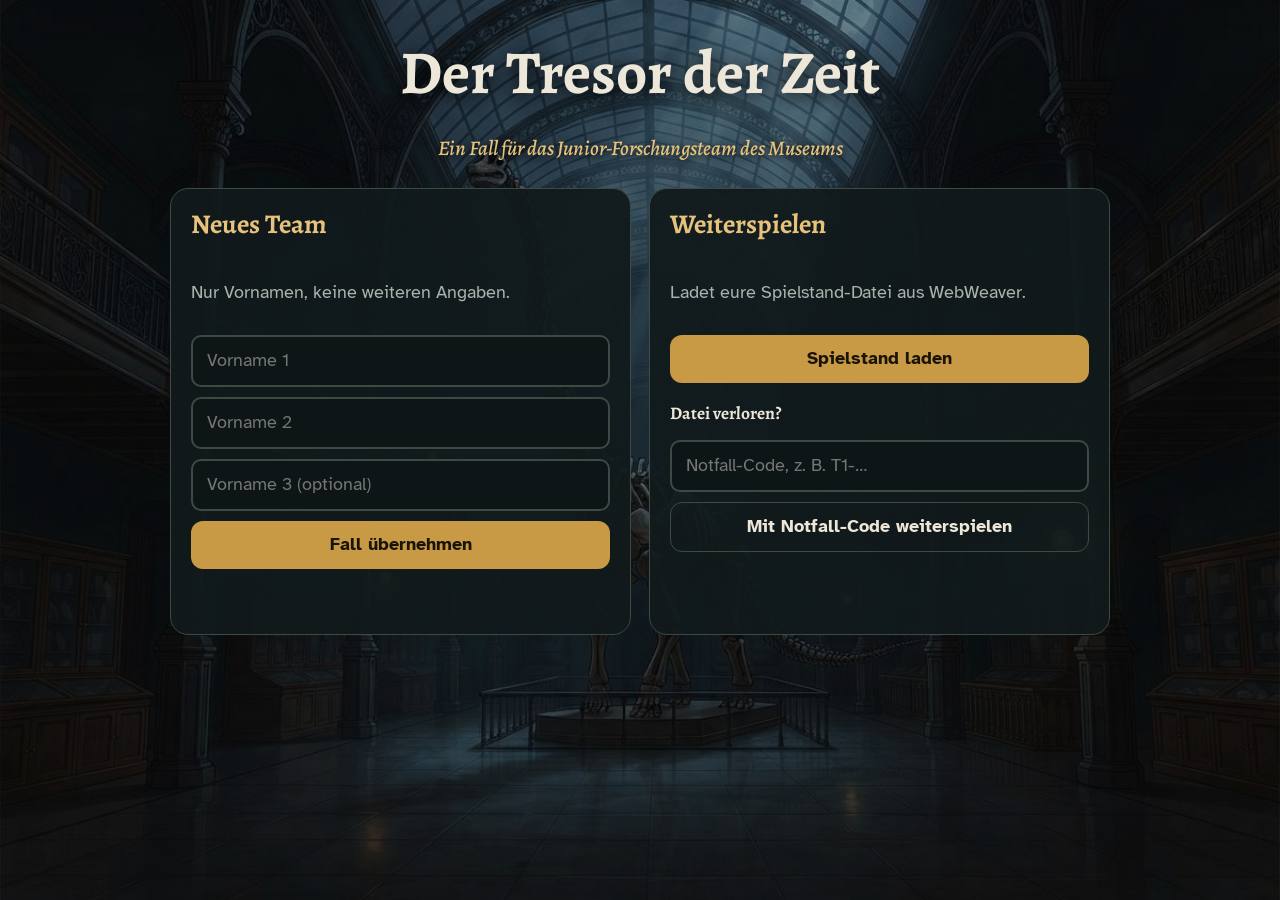
<file: index.html>
<!DOCTYPE html>
<html lang="de">
<head>
<meta charset="utf-8">
<meta name="viewport" content="width=device-width, initial-scale=1, viewport-fit=cover">
<meta name="robots" content="noindex">
<title>Der Tresor der Zeit</title>
<link rel="stylesheet" href="engine/tresor.css?v=20261115e">
</head>
<body>
<div id="preview-hint">Das Spiel wird geladen …<br><br>Bleibt diese Meldung stehen, öffnet den Link in Safari und ladet die Seite neu.<br>Hilft das nicht, fehlen Dateien: Bitte der Lehrkraft Bescheid geben.</div>
<div class="start-bg" style="background-image:url('bilder/titel.jpg')"></div>
<main id="start"></main>
<script src="engine/tresor.js?v=20261115e"></script>
<script>
TRESOR.start({
  base: '',
  rooms: [
    { title: 'Streitsaal', place: 'Raum 1 · Stunde 1A und 1B', href: 'raum1v3/index.html', color: '#D98A82' },
    { title: 'Fossilienkammer', place: 'Raum 2 · Stunde 2A und 2B', href: 'raum2v3/index.html', color: '#E0A56A' },
    { title: 'Galápagos-Labor', place: 'Raum 3 · Stunde 3A bis 3C', href: 'raum3v3/index.html', color: '#6FC0C3' },
    { title: 'Stammbaum-Saal', place: 'Raum 4', color: '#9DC27F' },
    { title: 'Steinzeithalle', place: 'Raum 5 · Neues Museum', color: '#C9A88C' },
    { title: 'Der Tresor', place: 'Generalprobe', color: '#C99A45' }
  ]
});
</script>
</body>
</html>
</file>
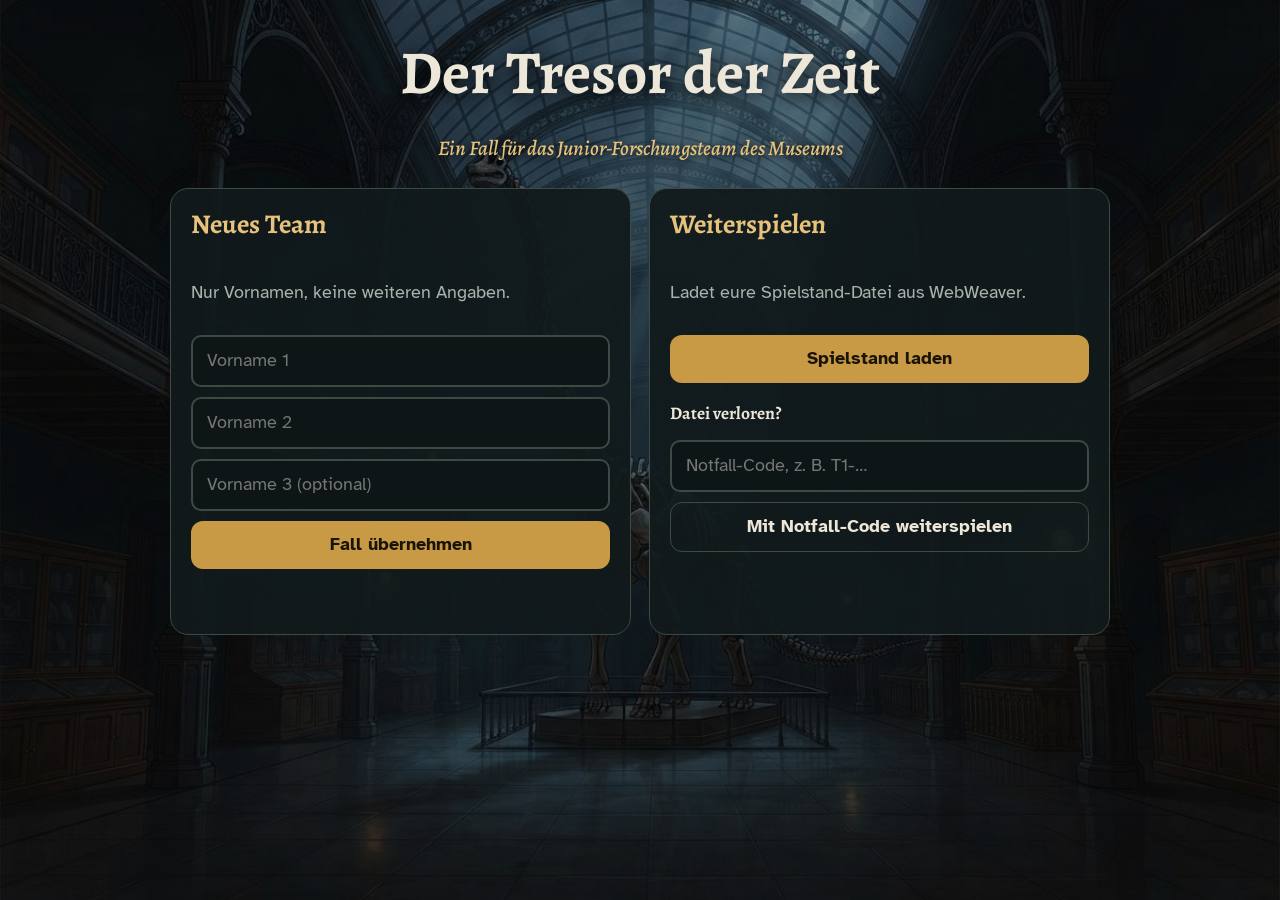
<file: raum1/index.html>
<!DOCTYPE html>
<html lang="de">
<head>
<meta charset="utf-8">
<meta name="robots" content="noindex">
<meta http-equiv="refresh" content="0; url=../raum1v3/index.html">
<title>Der Tresor der Zeit</title>
</head>
<body>
<p>Dieser Raum ist umgezogen. <a href="../raum1v3/index.html">Hier geht es weiter.</a></p>
</body>
</html>
</file>
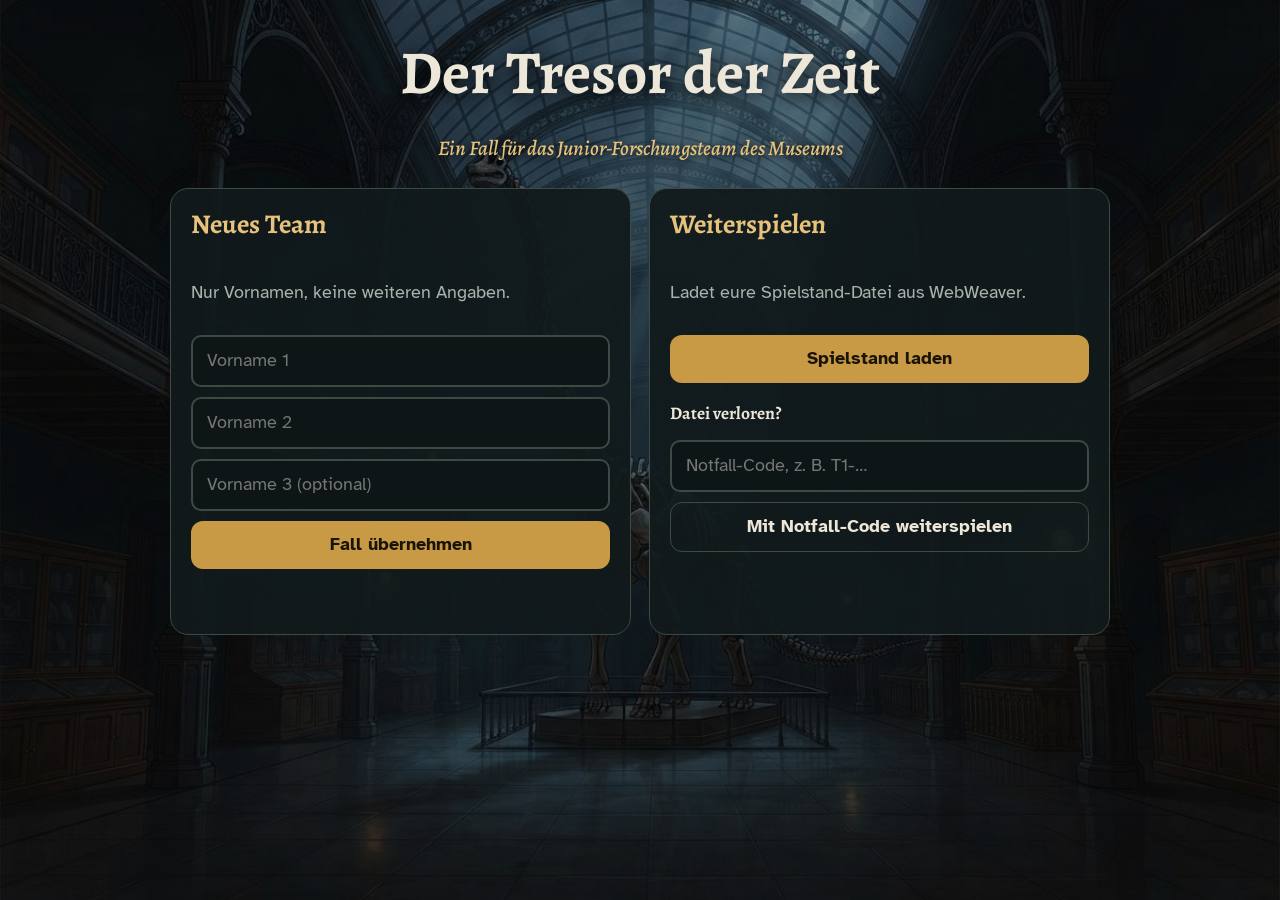
<file: raum1v3/index.html>
<!DOCTYPE html>
<html lang="de">
<head>
<meta charset="utf-8">
<meta name="viewport" content="width=device-width, initial-scale=1, viewport-fit=cover">
<meta name="robots" content="noindex">
<title>Der Streitsaal (V3)</title>
<link rel="stylesheet" href="../engine/tresor.css?v=20261115e">
</head>
<body>
<div id="preview-hint">Das Spiel wird geladen …<br><br>Bleibt diese Meldung stehen, öffnet den Link in Safari und ladet die Seite neu.<br>Hilft das nicht, fehlen Dateien: Bitte der Lehrkraft Bescheid geben.</div>
<script src="../engine/tresor.js?v=20261115e"></script>
<script src="raum1v3.js?v=20261115e"></script>
</body>
</html>
</file>
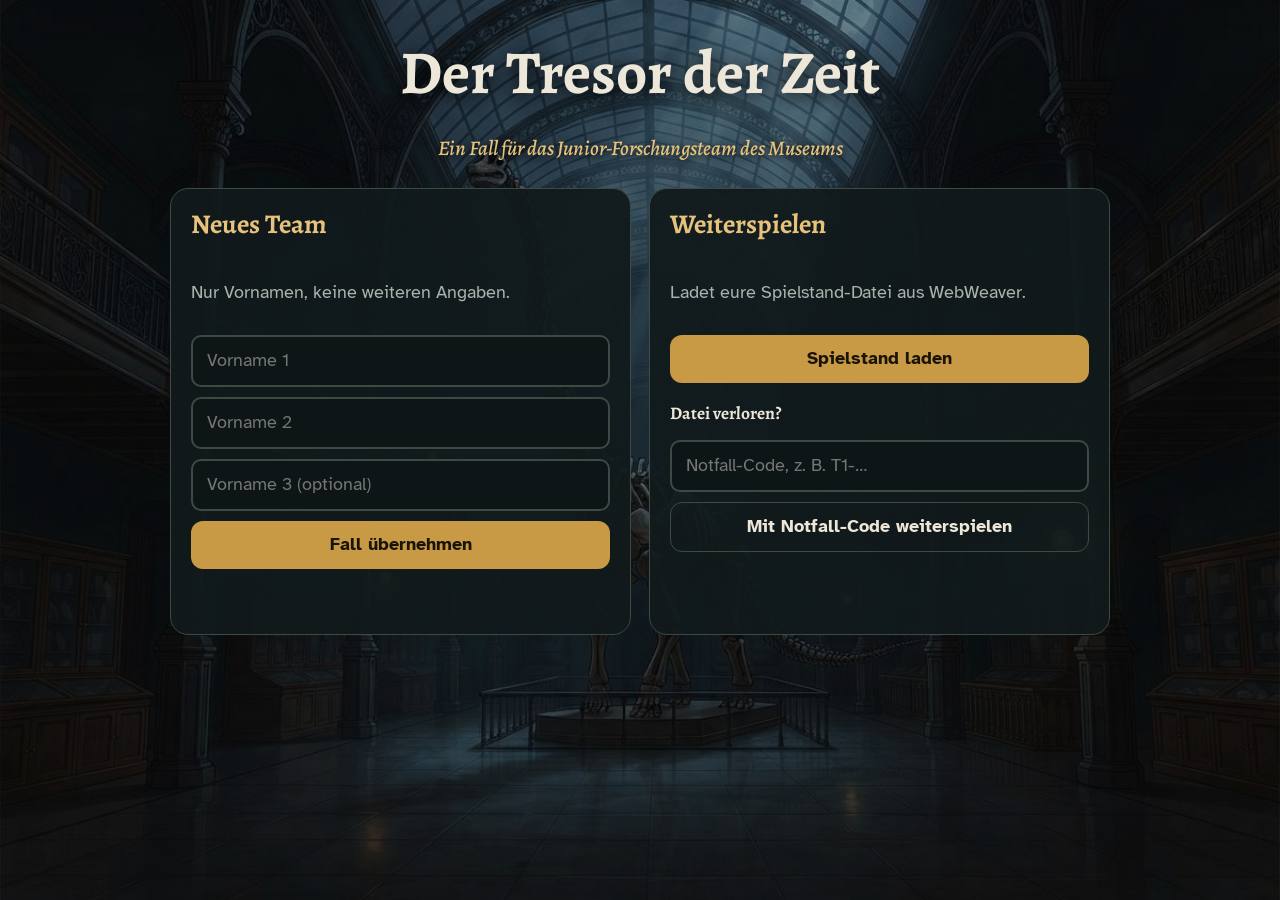
<file: raum2/index.html>
<!DOCTYPE html>
<html lang="de">
<head>
<meta charset="utf-8">
<meta name="robots" content="noindex">
<meta http-equiv="refresh" content="0; url=../raum2v3/index.html">
<title>Der Tresor der Zeit</title>
</head>
<body>
<p>Dieser Raum ist umgezogen. <a href="../raum2v3/index.html">Hier geht es weiter.</a></p>
</body>
</html>
</file>
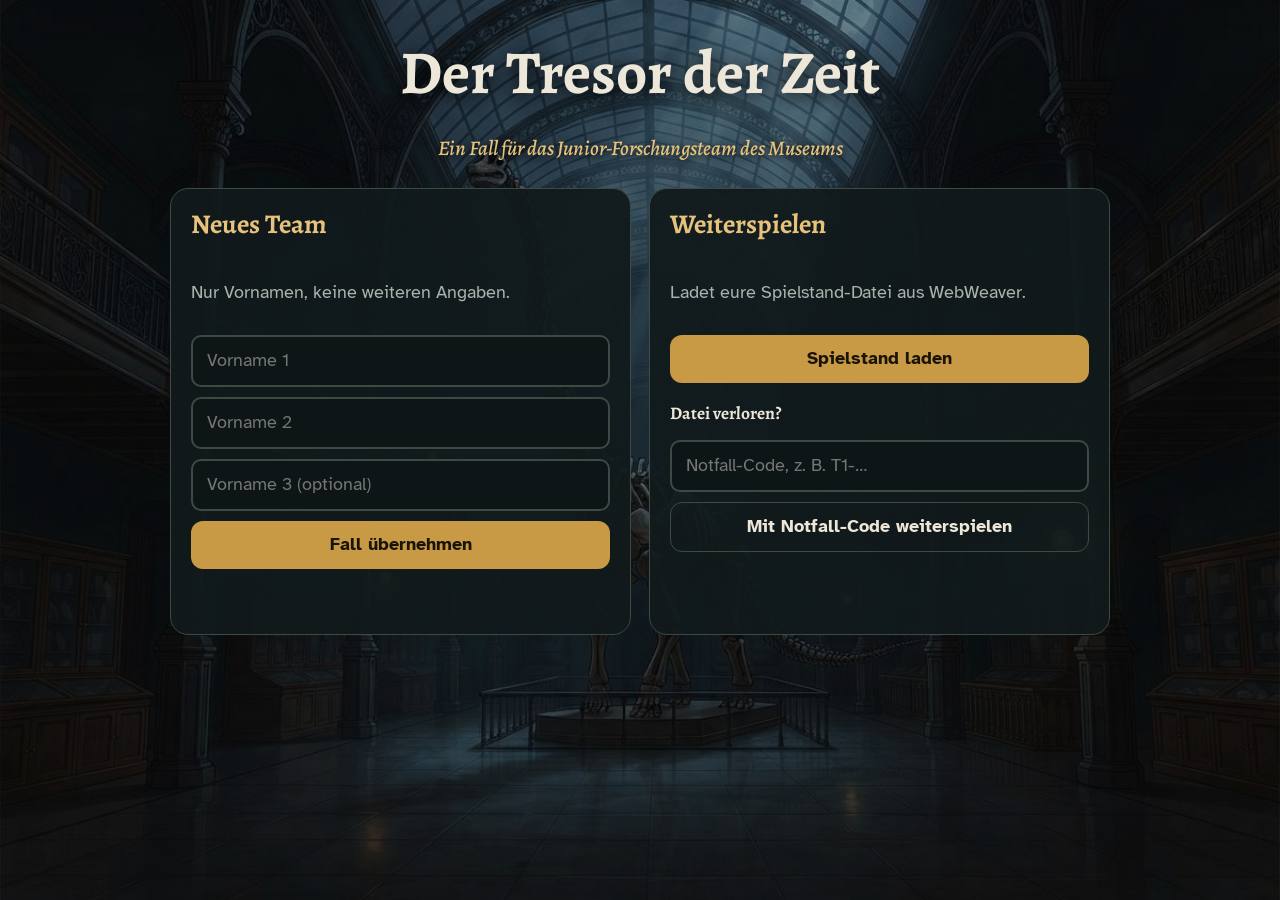
<file: raum2v3/index.html>
<!DOCTYPE html>
<html lang="de">
<head>
<meta charset="utf-8">
<meta name="viewport" content="width=device-width, initial-scale=1, viewport-fit=cover">
<meta name="robots" content="noindex">
<title>Die Fossilienkammer (V3)</title>
<link rel="stylesheet" href="../engine/tresor.css?v=20261115e">
</head>
<body>
<div id="preview-hint">Das Spiel wird geladen …<br><br>Bleibt diese Meldung stehen, öffnet den Link in Safari und ladet die Seite neu.<br>Hilft das nicht, fehlen Dateien: Bitte der Lehrkraft Bescheid geben.</div>
<script src="../engine/tresor.js?v=20261115e"></script>
<script src="raum2v3.js?v=20261115e"></script>
</body>
</html>
</file>
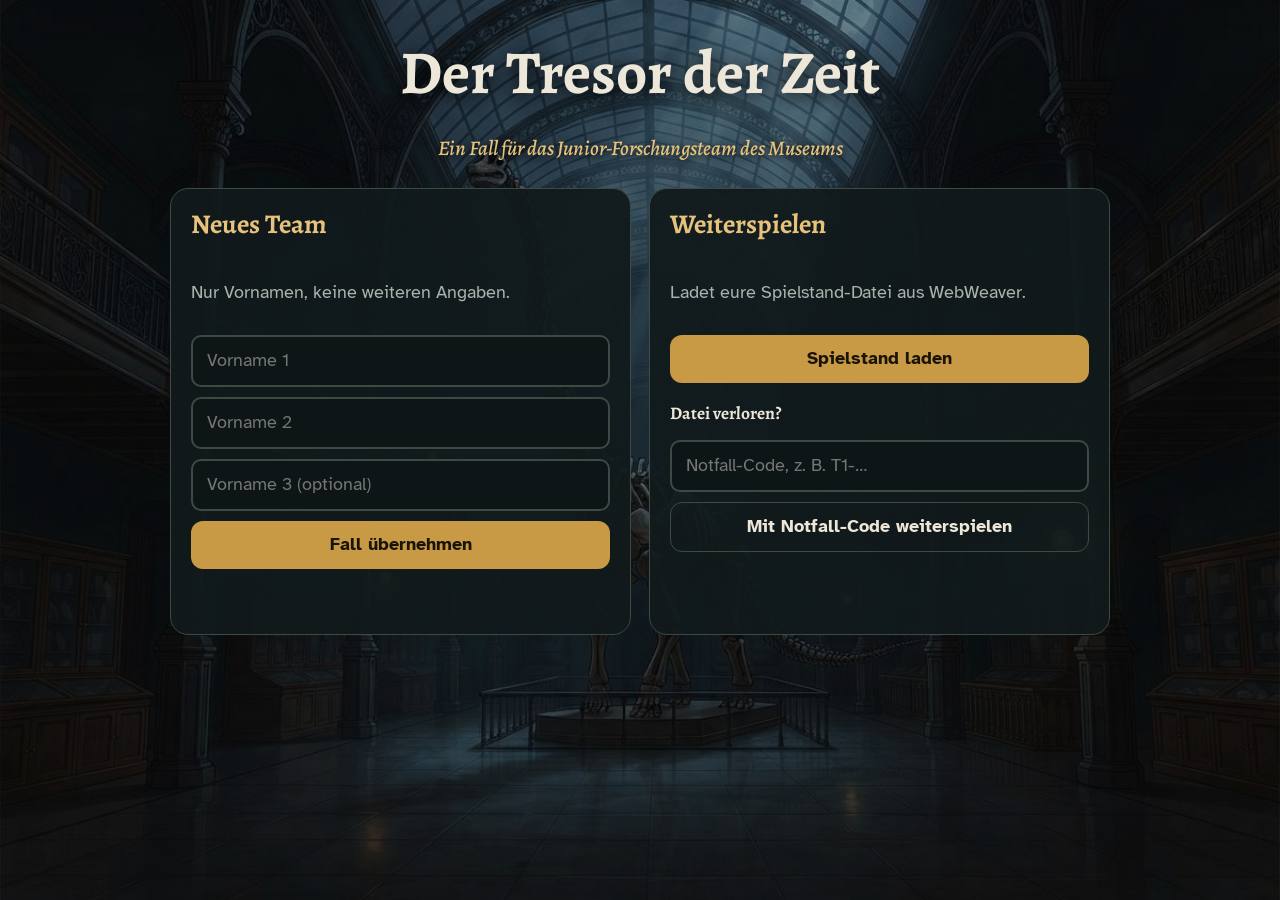
<file: raum3v3/index.html>
<!DOCTYPE html>
<html lang="de">
<head>
<meta charset="utf-8">
<meta name="viewport" content="width=device-width, initial-scale=1, viewport-fit=cover">
<meta name="robots" content="noindex">
<title>Das Galápagos-Labor (V1)</title>
<link rel="stylesheet" href="../engine/tresor.css?v=20261115e">
</head>
<body>
<div id="preview-hint">Das Spiel wird geladen …<br><br>Bleibt diese Meldung stehen, öffnet den Link in Safari und ladet die Seite neu.<br>Hilft das nicht, fehlen Dateien: Bitte der Lehrkraft Bescheid geben.</div>
<script src="../engine/tresor.js?v=20261115e"></script>
<script src="raum3v3.js?v=20261115e"></script>
</body>
</html>
</file>
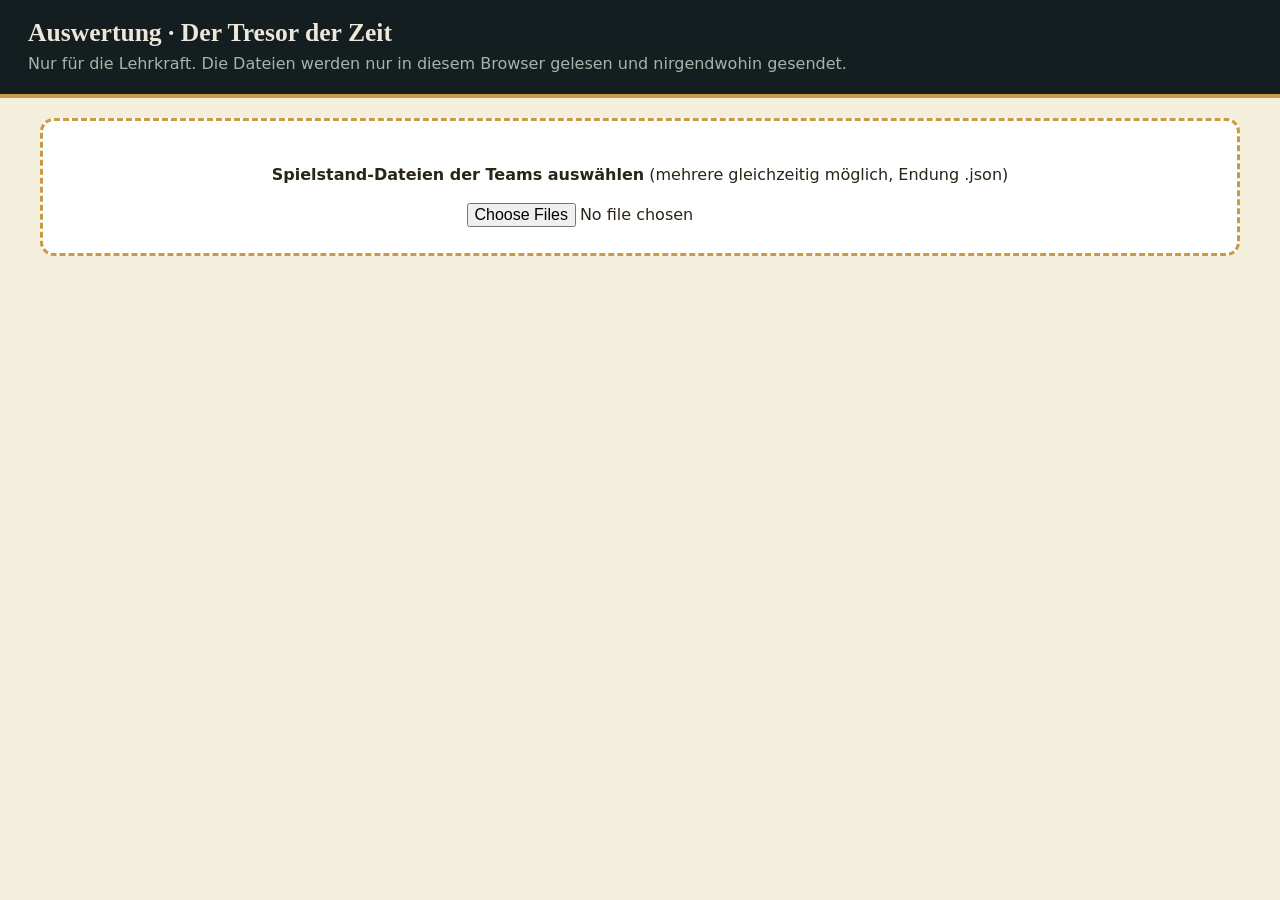
<file: auswertung.html>
<!DOCTYPE html>
<html lang="de">
<head>
<meta charset="utf-8">
<meta name="viewport" content="width=device-width, initial-scale=1">
<title>Auswertung · Der Tresor der Zeit</title>
<style>
  body { font: 16px/1.5 "Atkinson Hyperlegible", "Segoe UI", system-ui, sans-serif; margin: 0; background: #F4EEDD; color: #2B2418; }
  header { background: #141D1F; color: #EDE7D9; padding: 18px 28px; border-bottom: 4px solid #C99A45; }
  header h1 { margin: 0; font: 700 1.6rem Georgia, serif; } header p { margin: 4px 0 0; color: #A9B3AC; }
  main { padding: 20px 28px 60px; max-width: 1200px; margin: 0 auto; }
  h2 { font: 700 1.3rem Georgia, serif; margin: 28px 0 8px; border-bottom: 2px solid #C99A45; padding-bottom: 4px; }
  h3 { font: 700 1.05rem Georgia, serif; margin: 18px 0 6px; }
  table { border-collapse: collapse; width: 100%; background: #fff; font-size: .93rem; margin: 6px 0 14px; }
  th, td { border: 1px solid #C9BFA5; padding: 5px 9px; text-align: left; vertical-align: top; }
  th { background: #EAE0C8; } td.n, th.n { text-align: right; white-space: nowrap; }
  tr.warn td { background: #FBE7DF; } tr.ok td { background: #F4F8EC; }
  .drop { border: 3px dashed #C99A45; border-radius: 14px; padding: 26px; text-align: center; background: #fff; }
  button, input[type=file] { font: inherit; } button { padding: 8px 16px; border-radius: 8px; border: 2px solid #2B2418; background: #fff; cursor: pointer; }
  .muted { color: #5B665F; } .tag { display: inline-block; padding: 1px 8px; border-radius: 999px; background: #E6D7B3; font-size: .82rem; }
  .txt { white-space: pre-wrap; background: #fff; border: 1px solid #C9BFA5; padding: 8px 10px; margin: 4px 0; }
  @media print { .drop, button { display: none; } body { background: #fff; } }
</style>
</head>
<body>
<header><h1>Auswertung · Der Tresor der Zeit</h1><p>Nur für die Lehrkraft. Die Dateien werden nur in diesem Browser gelesen und nirgendwohin gesendet.</p></header>
<main>
  <div class="drop">
    <p><strong>Spielstand-Dateien der Teams auswählen</strong> (mehrere gleichzeitig möglich, Endung .json)</p>
    <input id="files" type="file" accept=".json,application/json" multiple>
  </div>
  <div id="out"></div>
</main>
<script>
var ALL_CATALOG = [
  ['m1.1', 'Mission 1.1 · Die Behauptung', [['r1-1-typen', 'Rede markieren'], ['r1-1-these', 'These (Text)'], ['r1-1-fragetext', 'Untersuchungsfrage (Text)'], ['r1-1-frage', 'Fragen im Abgleich'], ['r1-1-quelle', 'Bonus: zwei Aussagen im Vergleich']]],
  ['m1.2', 'Mission 1.2 · Das Modell', [['r1-2-modell', 'Nachfragen: Annahmen'], ['r1-2-kette', 'Wirkungskette (Papier)'], ['r1-2-vorhersage', 'Vorhersagen ableiten'], ['r1-2-versuch', 'Bonus: Versuch planen']]],
  ['m1.3', 'Mission 1.3 · Die Prüfung', [['r1-3-zahl', 'Zahl ablesen (B2)'], ['r1-3-einspruch', 'Einspruch'], ['r1-3-kette', 'Darwin-Netz'], ['r1-3-belege', 'Belege zuordnen'], ['r1-3-schloss', 'Schloss (Dreierprüfung)'], ['r1-3-modellkritik', 'Bonus: Modellkritik'], ['r1-3-population', 'Bonus: Population']]],
  /* Raum 1 V3 und Raum 2 V3 (ab Engine 2.0, eigene IDs) */
  ['m1v3.1', 'Raum 1 V3 · Mission 1.1 · Die Behauptung', [['r1v3-1-hoeren', 'Vortrag markieren'], ['r1v3-1-frage', 'Eigene Frage (Text)'], ['r1v3-1-pruefen', 'Prüfbare Fragen wählen'], ['z1v3-quelle', 'Zusatz: Stimmt T8?']]],
  ['m1v3.2', 'Raum 1 V3 · Mission 1.2 · Das Modell', [['r1v3-2-modell', 'Annahmen zuordnen'], ['r1v3-2-kette', 'Lamarck-Kette'], ['r1v3-2-vorhersage', 'Vorhersagen wählen'], ['z1v3-giraffe', 'Zusatz: Giraffe']]],
  ['m1v3.3', 'Raum 1 V3 · Mission 1.3 · Die Prüfung', [['r1v3-3-laufrad', 'Simulation Laufrad'], ['r1v3-3-laufrad-aussage', 'Aussage zu den Läufen'], ['r1v3-3-einspruch', 'Einspruch'], ['r1v3-3-kette', 'Darwin-Netz'], ['r1v3-3-belege', 'Belege zuordnen'], ['r1v3-3-schloss', 'Schloss 1'], ['z1v3-modellkritik', 'Zusatz: Modellkritik'], ['z1v3-population', 'Zusatz: Population']]],
  ['m2v3.1', 'Raum 2 V3 · Mission 2.1 · Ein Fossil ist ein Befund', [['r2v3-1-schichten', 'Profilwand untersuchen'], ['r2v3-1-aussagekraft', 'Folgt das aus dem Fund?'], ['r2v3-1-zettel', 'Fundzettel prüfen'], ['r2v3-1-folge', 'Folgerung wählen'], ['z2v3-luecken', 'Zusatz: Fossillücken']]],
  ['m2v3.2', 'Raum 2 V3 · Mission 2.2 · Fossilvergleich', [['r2v3-2-kriterium', 'Kriterium (Text)'], ['r2v3-2-urvogel', 'Urvogel untersuchen'], ['r2v3-2-tabelle', 'Vergleich protokollieren'], ['z2v3-passung', 'Zusatz: Passung messen']]],
  ['m2v3.3', 'Raum 2 V3 · Mission 2.3 · Merkmalsmosaik', [['r2v3-3-mosaik', 'Merkmale einordnen'], ['r2v3-3-deutung', 'Deutung wählen'], ['r2v3-3-frage', 'Eigene Frage (Text)'], ['z2v3-kein-brueckentier', 'Zusatz: kein Brückentier']]],
  ['m2v3.4', 'Raum 2 V3 · Mission 2.4 · Der Berolinavis', [['r2v3-4-untersuchen', 'Berolinavis untersuchen'], ['r2v3-4-ausreden', 'Ausreden verbinden'], ['r2v3-4-schloss', 'Schloss 2'], ['z2v3-verwerfung', 'Zusatz: Verwerfung']]]
];
var TEAMS = [];
function esc(s) { return String(s == null ? '' : s).replace(/[&<>]/g, function (c) { return { '&': '&amp;', '<': '&lt;', '>': '&gt;' }[c]; }); }
function mins(ms) { return ms == null ? '–' : (ms / 60000).toFixed(1).replace('.', ','); }
function median(a) { if (!a.length) return null; a = a.slice().sort(function (x, y) { return x - y; }); var m = a.length >> 1; return a.length % 2 ? a[m] : (a[m - 1] + a[m]) / 2; }

function analyse(state, fname) {
  var log = (state.log || []).map(function (l) { return { t: new Date(l.t).getTime(), e: l.e }; });
  var res = { name: (state.team || []).join(', ') || fname, file: fname, puzzles: {}, missions: {}, audio: [], state: state };
  log.forEach(function (l) {
    var m;
    if ((m = /^audio (\S+)/.exec(l.e))) { if (res.audio.indexOf(m[1]) === -1) res.audio.push(m[1]); }
    else if ((m = /^öffnet (\S+)/.exec(l.e))) { var p = res.puzzles[m[1]] = res.puzzles[m[1]] || { fails: 0, hints: 0 }; if (p.open == null) p.open = l.t; }
    else if ((m = /^fehlversuch (\S+)/.exec(l.e))) { (res.puzzles[m[1]] = res.puzzles[m[1]] || { fails: 0, hints: 0 }).fails++; }
    else if ((m = /^gelöst (\S+)/.exec(l.e))) { var q = res.puzzles[m[1]] = res.puzzles[m[1]] || { fails: 0, hints: 0 }; if (q.done == null) q.done = l.t; }
    else if ((m = /^freigeschaltet (\S+)/.exec(l.e))) { res.missions[m[1]] = res.missions[m[1]] || {}; res.missions[m[1]].start = l.t; }
  });
  Object.keys(state.hints || {}).forEach(function (id) { (res.puzzles[id] = res.puzzles[id] || { fails: 0, hints: 0 }).hints = state.hints[id]; });
  Object.keys(state.solved || {}).forEach(function (id) {
    var p = res.puzzles[id] = res.puzzles[id] || { fails: 0, hints: 0 };
    p.solved = true; p.rescue = !!state.solved[id].rescue;
    if (p.done == null && state.solved[id].t && state.solved[id].t !== 'code') p.done = new Date(state.solved[id].t).getTime();
  });
  ALL_CATALOG.forEach(function (c) {
    var last = null; c[2].forEach(function (pp) { var p = res.puzzles[pp[0]]; if (p && p.done && (last == null || p.done > last)) last = p.done; });
    var m = res.missions[c[0]]; if (m && m.start && last && state.solved[c[0]]) m.ms = last - m.start;
  });
  res.total = log.length ? log[log.length - 1].t - log[0].t : null;
  return res;
}
function pTime(p) { return p && p.open != null && p.done != null ? p.done - p.open : null; }

function render() {
  var out = document.getElementById('out'), h = '';
  if (!TEAMS.length) { out.innerHTML = ''; return; }
  var CATALOG = ALL_CATALOG.filter(function (c) { return TEAMS.some(function (t) { return t.missions[c[0]] || c[2].some(function (pp) { return t.puzzles[pp[0]]; }); }); });
  h += '<h2>Klassenübersicht (' + TEAMS.length + ' Team' + (TEAMS.length === 1 ? '' : 's') + ')</h2>';
  h += '<p class="muted">Zeit = vom ersten Öffnen des Rätsels bis zur Lösung (Minuten, Median). Rot markiert: mindestens ein Team mit Notfallöffnung oder im Schnitt mehr als drei Fehlversuche.</p>';
  h += '<table><tr><th>Rätsel</th><th class="n">gelöst</th><th class="n">Zeit (Median)</th><th class="n">Fehlversuche (Ø)</th><th class="n">mit Tipp 3</th><th class="n">Notfall</th></tr>';
  CATALOG.forEach(function (c) {
    var mt = TEAMS.map(function (t) { return t.missions[c[0]] && t.missions[c[0]].ms; }).filter(function (x) { return x != null; });
    h += '<tr><th colspan="6">' + esc(c[1]) + ' · Missionszeit (Median): ' + mins(median(mt)) + ' Min. (' + mt.length + ' Team' + (mt.length === 1 ? '' : 's') + ' fertig)</th></tr>';
    c[2].forEach(function (pp) {
      var ps = TEAMS.map(function (t) { return t.puzzles[pp[0]]; });
      var solved = ps.filter(function (p) { return p && p.solved; }).length;
      var times = ps.map(pTime).filter(function (x) { return x != null; });
      var fails = ps.filter(Boolean).map(function (p) { return p.fails; });
      var avgF = fails.length ? fails.reduce(function (a, b) { return a + b; }, 0) / fails.length : 0;
      var t3 = ps.filter(function (p) { return p && p.hints >= 3; }).length;
      var nf = ps.filter(function (p) { return p && p.rescue; }).length;
      h += '<tr class="' + ((nf || avgF > 3) ? 'warn' : (solved === TEAMS.length ? 'ok' : '')) + '"><td>' + esc(pp[1]) + ' <span class="muted">(' + pp[0] + ')</span></td><td class="n">' + solved + '/' + TEAMS.length + '</td><td class="n">' + mins(median(times)) + '</td><td class="n">' + avgF.toFixed(1).replace('.', ',') + '</td><td class="n">' + t3 + '</td><td class="n">' + nf + '</td></tr>';
    });
  });
  h += '</table>';
  TEAMS.forEach(function (t) {
    h += '<h2>Team ' + esc(t.name) + ' <span class="muted">(' + esc(t.file) + ')</span></h2><p class="muted">Gesamtdauer der protokollierten Zeit: ' + mins(t.total) + ' Min. · Aufnahmen angehört: ' + (t.audio.length ? esc(t.audio.join(', ')) : 'keine') + '</p>';
    h += '<table><tr><th>Rätsel</th><th>Status</th><th class="n">Zeit (Min.)</th><th class="n">Tipps</th><th class="n">Fehlversuche</th></tr>';
    CATALOG.forEach(function (c) {
      c[2].forEach(function (pp) {
        var p = t.puzzles[pp[0]] || { fails: 0, hints: 0 };
        var status = p.solved ? (p.rescue ? '<span class="tag">Notfallöffnung</span>' : 'gelöst') : (p.open != null ? 'begonnen' : '–');
        h += '<tr class="' + (p.rescue ? 'warn' : '') + '"><td>' + esc(pp[1]) + '</td><td>' + status + '</td><td class="n">' + mins(pTime(p)) + '</td><td class="n">' + (p.hints || 0) + '</td><td class="n">' + (p.fails || 0) + '</td></tr>';
      });
    });
    h += '</table>';
    var ein = (t.state.vars && t.state.vars.einsprueche) || [];
    if (ein.length) {
      h += '<h3>Einsprüche in Mission 1.3</h3><table><tr><th>#</th><th>Aussage</th><th>Belege</th><th>Was zeigen die Belege?</th><th>Warum reicht das?</th><th>Ergebnis</th></tr>';
      ein.forEach(function (e, i) { h += '<tr><td class="n">' + (i + 1) + '</td><td>' + esc(e.st) + '</td><td>' + esc((e.ev || []).join(' + ')) + '</td><td>' + esc(e.a) + '</td><td>' + esc(e.b) + '</td><td>' + (e.res === 'ok' ? 'Aussage gekippt' : esc(e.res)) + '</td></tr>'; });
      h += '</table>';
    }
    var sims = (t.state.vars && t.state.vars.sim) || {};
    Object.keys(sims).forEach(function (k) {
      if (!(sims[k].runs || []).length) return;
      h += '<h3>Gespeicherte Läufe (' + esc(k) + ')</h3><table><tr><th>Lauf</th><th>Ergebnis</th></tr>';
      sims[k].runs.forEach(function (r) { h += '<tr><td>' + esc(r.label) + '</td><td>' + esc(r.summary) + '</td></tr>'; });
      h += '</table>';
    });
    var ans = t.state.answers || {}, keys = Object.keys(ans);
    if (keys.length) {
      h += '<h3>Texte des Teams</h3>';
      keys.forEach(function (k) { h += '<div><strong>' + esc(ans[k].title) + '</strong><div class="txt">' + esc(ans[k].text) + '</div></div>'; });
    }
  });
  out.innerHTML = h;
}
document.getElementById('files').addEventListener('change', function (ev) {
  TEAMS = []; var files = [].slice.call(ev.target.files), left = files.length;
  if (!left) { render(); return; }
  files.forEach(function (f) {
    var r = new FileReader();
    r.onload = function () {
      try { var d = JSON.parse(r.result); if (d.format === 'tresor-spielstand' && d.state) TEAMS.push(analyse(d.state, f.name)); else alert(f.name + ' ist keine Spielstand-Datei.'); }
      catch (e) { alert(f.name + ' konnte nicht gelesen werden.'); }
      if (--left === 0) { TEAMS.sort(function (a, b) { return a.name < b.name ? -1 : 1; }); render(); }
    };
    r.readAsText(f);
  });
});
</script>
</body>
</html>
</file>
<file: engine/tresor.css>
/* TRESOR-ENGINE · Gestaltung für alle Räume */
@font-face { font-family: "Atkinson"; src: url("fonts/atkinson-hyperlegible-latin-400-normal.woff2") format("woff2"); font-weight: 400; font-display: swap; }
@font-face { font-family: "Atkinson"; src: url("fonts/atkinson-hyperlegible-latin-700-normal.woff2") format("woff2"); font-weight: 700; font-display: swap; }
@font-face { font-family: "Alegreya"; src: url("fonts/alegreya-latin-500-normal.woff2") format("woff2"); font-weight: 500; font-display: swap; }
@font-face { font-family: "Alegreya"; src: url("fonts/alegreya-latin-700-normal.woff2") format("woff2"); font-weight: 700; font-display: swap; }
@font-face { font-family: "Alegreya"; src: url("fonts/alegreya-latin-500-italic.woff2") format("woff2"); font-weight: 500; font-style: italic; font-display: swap; }

:root {
  --night: #0B1113; --panel: rgba(18, 26, 28, .94); --panel-solid: #141D1F; --line: #3C4A44;
  --ink: #EDE7D9; --muted: #A9B3AC; --brass: #C99A45; --brass-hi: #E6C27A; --ok: #9CCB7B; --no: #E59A8A;
  --paper: #EAE0C8; --paper-ink: #2B2418;
  --serif: "Alegreya", Georgia, "Times New Roman", serif;
  --sans: "Atkinson", -apple-system, "Segoe UI", system-ui, sans-serif;
  color-scheme: dark;
}
*, *::before, *::after { box-sizing: border-box; }
html, body { height: 100%; margin: 0; }
body { background: var(--night); color: var(--ink); font-family: var(--sans); font-size: 18px; line-height: 1.55;
  -webkit-text-size-adjust: 100%; -webkit-tap-highlight-color: transparent; }
h1, h2, h3 { font-family: var(--serif); font-weight: 700; line-height: 1.15; margin: 0 0 .4em; }
button, input, textarea { font: inherit; color: inherit; }
:focus-visible { outline: 3px solid var(--brass-hi); outline-offset: 3px; }
.muted { color: var(--muted); } .small { font-size: .85em; }

/* Vorschau-Hinweis (wird vom Skript entfernt) */
#preview-hint { position: fixed; top: 0; right: 0; bottom: 0; left: 0; z-index: 999; background: var(--night); display: flex; align-items: center; justify-content: center;
  text-align: center; padding: 30px; font-size: 1.3rem; }

.hot:focus-visible { box-shadow: 0 0 0 3px var(--brass-hi); }
.team-bar { color: var(--brass-hi); }
.warn { border: 1px solid var(--no); border-radius: 12px; padding: 12px 14px; background: rgba(229,154,138,.08); }

/* Knöpfe */
.btn { display: inline-flex; align-items: center; justify-content: center; min-height: 48px; padding: 10px 20px; border-radius: 12px;
  border: 0; background: var(--brass); color: #1A1407; font-weight: 700; cursor: pointer; text-decoration: none; }
.btn:active { transform: translateY(1px); }
.btn.ghost { background: transparent; color: var(--ink); border: 1.5px solid var(--line); }
.btn.small { min-height: 44px; padding: 8px 14px; font-size: .95rem; }
.row { display: flex; gap: 10px; flex-wrap: wrap; align-items: center; margin-top: 12px; }
.row.end { justify-content: flex-end; } .row.center { justify-content: center; }
.stack { display: grid; gap: 10px; }
input[type=text], textarea { width: 100%; min-height: 48px; padding: 10px 14px; border-radius: 10px; border: 2px solid var(--line);
  background: #0E1517; color: var(--ink); -webkit-user-select: text; user-select: text; }
.row input[type=text] { flex: 1; min-width: 200px; width: auto; }
textarea { resize: vertical; line-height: 1.5; }
.code-in { font-family: var(--serif); font-size: 1.35rem; letter-spacing: .12em; text-transform: uppercase; }
.feedback { min-height: 1.5em; margin-top: 8px; font-weight: 700; }
.feedback.no { color: var(--no); } .feedback.ok { color: var(--ok); }

/* Raum */
.stage { position: fixed; top: 0; right: 0; bottom: 0; left: 0; overflow: hidden; display: flex; align-items: center; justify-content: center; background: #050809;
  padding-top: env(safe-area-inset-top, 0px); padding-bottom: env(safe-area-inset-bottom, 0px); -webkit-user-select: none; user-select: none; touch-action: manipulation; }
.scene { position: relative; overflow: hidden; }
.scene-bg { position: absolute; top: 0; right: 0; bottom: 0; left: 0; width: 100%; height: 100%; object-fit: cover; }
.hot { position: absolute; background: transparent; border: 0; border-radius: 14px; cursor: pointer; padding: 0; transition: box-shadow .35s, background .35s; }
.hot.near, .hot.reveal { box-shadow: 0 0 0 2px rgba(230, 194, 122, .55), 0 0 26px rgba(230, 194, 122, .35) inset; background: rgba(230, 194, 122, .07); }
.dark { position: absolute; top: 0; right: 0; bottom: 0; left: 0; pointer-events: none; display: none; transition: opacity .5s;
  background: radial-gradient(circle at var(--x, 80%) var(--y, 75%), rgba(5, 8, 10, 0) 0, rgba(5, 8, 10, 0) 150px, rgba(5, 8, 10, .55) 260px, rgba(5, 8, 10, .8) 420px); }
.dark-mode .dark { display: block; }
.dark-mode.lights-on .dark { opacity: 0; }

.hud { position: absolute; top: 0; left: 0; right: 0; display: flex; justify-content: space-between; align-items: flex-start; gap: 12px;
  padding: calc(12px + env(safe-area-inset-top, 0px)) 16px 12px; pointer-events: none;
  background: linear-gradient(rgba(5, 8, 10, .75), rgba(5, 8, 10, 0)); }
.hud > * { pointer-events: auto; }
.hud-title strong { display: block; font-family: var(--serif); font-size: 1.45rem; text-shadow: 0 2px 8px #000; }
.hud-title span { color: var(--muted); font-size: .9rem; }
.hud-btns { display: flex; gap: 8px; flex-wrap: wrap; justify-content: flex-end; }
.hud-btn { min-height: 44px; padding: 8px 14px; border-radius: 999px; background: rgba(16, 22, 24, .82); border: 1px solid var(--line); cursor: pointer; }
.inv { position: absolute; left: 50%; transform: translateX(-50%); bottom: calc(12px + env(safe-area-inset-bottom, 0px));
  display: flex; gap: 8px; align-items: center; padding: 8px 12px; border-radius: 14px; background: rgba(16, 22, 24, .85); border: 1px solid var(--line); max-width: 94vw; overflow-x: auto; }
.inv-label { color: var(--muted); font-size: .8rem; margin-right: 4px; }
.inv-empty { color: var(--muted); font-size: .85rem; font-style: italic; }
.inv-item { min-height: 44px; padding: 6px 12px; border-radius: 10px; border: 1px solid var(--brass); background: rgba(201, 154, 69, .12); cursor: pointer; font-size: .9rem; }
.rotate { display: none; }
@media (orientation: portrait) and (max-width: 1100px) {
  .rotate { display: flex; position: absolute; top: 0; right: 0; bottom: 0; left: 0; z-index: 50; background: var(--night); align-items: center; justify-content: center; text-align: center; padding: 30px; font-size: 1.25rem; }
}

/* Dialoge */
.dlg { position: fixed; top: 0; right: 0; bottom: 0; left: 0; z-index: 100; background: rgba(3, 5, 6, .7); display: flex; align-items: center; justify-content: center;
  padding: calc(16px + env(safe-area-inset-top, 0px)) 16px calc(16px + env(safe-area-inset-bottom, 0px)); }
.dlg-card { position: relative; width: 100%; max-width: 760px; max-height: 100%; overflow: auto; -webkit-overflow-scrolling: touch;
  background: var(--panel); border: 1px solid var(--line); border-radius: 18px; padding: 22px 24px; box-shadow: 0 24px 70px rgba(0, 0, 0, .6); }
.dlg-card h2 { color: var(--brass-hi); font-size: 1.7rem; padding-right: 44px; }
.dlg-close { position: absolute; top: 10px; right: 10px; width: 44px; height: 44px; border: 0; border-radius: 50%; background: transparent; font-size: 1.8rem; line-height: 1; color: var(--muted); cursor: pointer; }
.dlg-card p { margin: .4em 0 .8em; }
.dlg-world { max-width: 620px; font-family: var(--serif); font-size: 1.2rem; }
.dlg-doc.notebook .doc-text, .dlg-doc.paper .doc-text, .dlg-doc.plaque .doc-text {
  background: var(--paper); color: var(--paper-ink); border-radius: 6px; padding: 18px 20px; font-family: var(--serif); font-size: 1.18rem; line-height: 1.55;
  box-shadow: 0 8px 24px rgba(0, 0, 0, .45); }
.dlg-doc.notebook .doc-text { font-style: italic; transform: rotate(-.5deg); }
.dlg-doc.plaque .doc-text { background: linear-gradient(135deg, #C9A35A, #9C7631); color: #22190A; font-style: normal; }
.dlg-lock { max-width: 560px; }
.dlg-done h2 { color: var(--ok); }

/* Nachrichten */
.msg { display: flex; gap: 14px; align-items: flex-start; margin: 10px 0; }
.msg-face { width: 64px; height: 64px; border-radius: 50%; object-fit: cover; border: 2px solid var(--brass); flex: none; }
.msg-body { background: rgba(255, 255, 255, .04); border: 1px solid var(--line); border-radius: 4px 14px 14px 14px; padding: 10px 14px; flex: 1; }
.msg-from { font-size: .85rem; color: var(--muted); margin-bottom: 4px; } .msg-from strong { color: var(--brass-hi); }
.msg-text p { margin: .2em 0 .5em; }
.hints { margin-top: 16px; border-top: 1px solid var(--line); padding-top: 12px; }

/* Rätsel */
.prompt { font-size: 1.05rem; }
.wheels { display: flex; gap: 14px; justify-content: center; margin: 14px 0; }
.wheel { display: flex; flex-direction: column; align-items: center; background: #0E1517; border: 2px solid var(--line); border-radius: 14px; padding: 6px; }
.wheel-btn { width: 64px; height: 52px; border: 0; background: transparent; font-size: 1.3rem; color: var(--brass-hi); cursor: pointer; }
.wheel-val { font-family: var(--serif); font-size: 2.4rem; font-weight: 700; min-width: 64px; text-align: center; }
.cards { display: grid; grid-template-columns: repeat(auto-fit, minmax(150px, 1fr)); gap: 12px; margin: 12px 0; }
.card-item { position: relative; display: flex; flex-direction: column; align-items: center; gap: 4px; padding: 12px; min-height: 140px;
  background: #182224; border: 2px solid var(--line); border-radius: 14px; cursor: pointer; }
.card-item em { color: var(--muted); font-family: var(--serif); }
.card-item.picked { border-color: var(--brass); background: #252118; }
.card-item .num { position: absolute; top: 8px; right: 8px; min-width: 30px; height: 30px; border-radius: 50%; background: var(--brass); color: #1A1407; font-weight: 700; line-height: 30px; }
.card-item .num:empty { display: none; }
.card-art svg { width: 110px; height: 80px; }
.select-stage { position: relative; margin: 12px 0; border-radius: 12px; overflow: hidden; }
.select-stage img { display: block; width: 100%; }
.mark { position: absolute; width: 56px; height: 56px; margin: -28px 0 0 -28px; border-radius: 50%; border: 3px solid var(--brass-hi);
  background: rgba(230, 194, 122, .2); cursor: pointer; box-shadow: 0 0 0 3px rgba(0, 0, 0, .35); }
.mark.on { border: 4px solid #FFFFFF; background: repeating-linear-gradient(45deg, rgba(255,255,255,.55) 0 5px, rgba(0,0,0,.45) 5px 10px); }
.mark-label { position: absolute; top: 58px; left: 50%; transform: translateX(-50%); white-space: nowrap; background: rgba(10, 14, 16, .85);
  color: var(--ink); padding: 2px 8px; border-radius: 6px; font-size: .85rem; pointer-events: none; }
.pool { display: flex; flex-wrap: wrap; gap: 8px; min-height: 52px; margin: 10px 0; }
.chip { min-height: 44px; padding: 8px 14px; border-radius: 999px; border: 2px solid var(--line); background: #182224; cursor: pointer; }
.chip.active { border-color: var(--brass-hi); background: #2E2815; }
.targets { display: grid; grid-template-columns: repeat(auto-fit, minmax(200px, 1fr)); gap: 10px; }
.zone { display: block; width: 100%; text-align: left; min-height: 120px; padding: 12px; border-radius: 14px; border: 2px dashed var(--line); background: rgba(255, 255, 255, .03); cursor: pointer; }
.zone strong { display: block; font-family: var(--serif); font-size: 1.15rem; margin-bottom: 6px; }
.zone-cards { display: flex; flex-wrap: wrap; gap: 6px; }
.lbl { display: block; margin: 12px 0 6px; font-weight: 700; }

/* Zoom */
.zoom-box { max-height: 60vh; overflow: auto; border-radius: 12px; background: #000; -webkit-overflow-scrolling: touch; }
.zoom-box img { display: block; width: 100%; }

/* Akte */
.dlg-akte { max-width: 820px; }
.tabs { display: flex; gap: 6px; flex-wrap: wrap; margin: 6px 0 14px; }
.tab { min-height: 44px; padding: 8px 14px; border-radius: 10px; border: 1px solid var(--line); background: transparent; cursor: pointer; }
.tab.on { background: var(--brass); color: #1A1407; border-color: var(--brass); font-weight: 700; }
.akte-item { border: 1px solid var(--line); border-radius: 12px; padding: 12px 14px; margin: 10px 0; background: rgba(255, 255, 255, .03); }
.akte-item.evidence { border-color: var(--brass); }
.merksatz { border-left: 4px solid var(--brass); padding-left: 12px; font-family: var(--serif); font-size: 1.1rem; }

/* Meldung */
.toast { position: fixed; left: 50%; top: calc(80px + env(safe-area-inset-top, 0px)); transform: translateX(-50%); z-index: 200; max-width: min(620px, 90vw);
  background: rgba(16, 22, 24, .95); border: 1px solid var(--brass); border-radius: 12px; padding: 10px 16px; text-align: center; opacity: 0; transition: opacity .3s; pointer-events: none; }
.toast.show { opacity: 1; }

/* Startseite */
.start-bg { position: fixed; top: 0; right: 0; bottom: 0; left: 0; background: center / cover no-repeat; filter: brightness(.55); z-index: -1; }
#start { max-width: 980px; margin: 0 auto; padding: calc(28px + env(safe-area-inset-top, 0px)) 20px 40px; }
.start-head { text-align: center; margin: 10px 0 24px; }
.start-head h1 { font-size: clamp(2.4rem, 6vw, 3.8rem); text-shadow: 0 4px 20px #000; }
.start-head .sub { font-family: var(--serif); font-style: italic; font-size: 1.3rem; color: var(--brass-hi); text-shadow: 0 2px 10px #000; }
.start-panels { display: grid; grid-template-columns: repeat(auto-fit, minmax(300px, 1fr)); gap: 18px; }
.panel { background: var(--panel); border: 1px solid var(--line); border-radius: 18px; padding: 20px; display: grid; gap: 10px; align-content: start; }
.panel h2 { color: var(--brass-hi); } .panel h3 { font-size: 1.1rem; margin-top: 10px; }
.team { text-align: center; font-family: var(--serif); font-size: 1.2rem; }
.plan { display: grid; grid-template-columns: repeat(auto-fit, minmax(210px, 1fr)); gap: 14px; margin: 18px 0; }
.plan-room { display: flex; flex-direction: column; gap: 4px; min-height: 110px; padding: 16px; border-radius: 16px; text-decoration: none; color: var(--ink);
  background: var(--panel); border: 2px solid var(--c, var(--brass)); }
.plan-room strong { font-family: var(--serif); font-size: 1.3rem; color: var(--c, var(--brass-hi)); }
.plan-room.closed { border-color: var(--line); opacity: .55; }
.plan-room.closed strong { color: var(--muted); }

/* ===== Engine 1.2: Textkarten, Lückensatz, Einspruch, Tabellen, Notfall auf Papier ===== */
.dlg-card h3 { font-family: var(--serif); font-size: 1.15rem; color: var(--brass-hi); margin: 18px 0 8px; }
.opts { display: grid; gap: 8px; margin: 8px 0; }
.opt { display: flex; gap: 12px; align-items: flex-start; text-align: left; min-height: 52px; padding: 10px 14px; border-radius: 12px;
  border: 2px solid var(--line); background: #182224; cursor: pointer; line-height: 1.4; }
.opt:hover { border-color: #56655C; }
.opt.on { border-color: var(--brass-hi); background: #2E2815; }
.opt-tag { flex: none; min-width: 2.2em; font-family: var(--serif); font-weight: 700; color: var(--brass-hi); }
.opt-text { flex: 1; }
.cloze { line-height: 2.6; font-size: 1.05rem; margin: 10px 0; }
.cloze strong { color: var(--brass-hi); font-family: var(--serif); }
select.gap { display: inline-block; max-width: 100%; min-height: 44px; margin: 2px 4px; padding: 6px 10px; border-radius: 10px;
  border: 2px solid var(--brass); background: #182224; color: var(--ink); font: inherit; }
.konter { margin-top: 8px; }
.evi { border: 1px solid var(--line); border-radius: 10px; margin: 6px 0; padding: 6px 12px; background: rgba(255, 255, 255, .03); }
.evi summary { cursor: pointer; min-height: 44px; display: flex; align-items: center; font-weight: 700; }
.evi .doc-text { background: transparent; padding: 4px 0 8px; }
.tbl-wrap { overflow-x: auto; margin: 8px 0; }
table.data { border-collapse: collapse; width: 100%; font-size: .95rem; }
table.data th, table.data td { border: 1px solid var(--line); padding: 6px 10px; text-align: left; }
table.data th { background: #1B2A2B; color: var(--brass-hi); font-family: var(--serif); }
.paper-task { border-left: 4px solid var(--brass); padding: 8px 12px; background: rgba(201, 154, 69, .08); }
.check { display: flex; gap: 10px; align-items: center; min-height: 48px; cursor: pointer; }
.check input { width: 26px; height: 26px; accent-color: #C99A45; }

.einspruch-sum { margin: 14px 0 4px; padding: 8px 12px; border-left: 4px solid var(--brass); background: rgba(201, 154, 69, .08); font-size: .95rem; }

/* ===== Engine 1.3: optionale Sprachaufnahmen ===== */
.audio-box { margin: 10px 0 12px; padding: 8px 12px; border: 1px solid var(--line); border-radius: 12px; background: rgba(255, 255, 255, .04); }
.audio-label { display: block; font-size: .85rem; color: var(--muted); margin-bottom: 4px; }
.audio-box audio { width: 100%; min-height: 44px; }
.dlg-doc.paper .audio-box, .dlg-doc.notebook .audio-box { background: rgba(0, 0, 0, .25); }

/* ===== Engine 1.3: Nachschlagen ===== */
.ref { border: 1px solid var(--line); border-radius: 12px; padding: 2px 14px 8px; margin: 12px 0 14px; background: rgba(255, 255, 255, .03); }
.ref summary { min-height: 44px; display: flex; align-items: center; font-weight: 700; color: var(--brass-hi); cursor: pointer; }
.ref-item { margin: 6px 0 10px; padding-top: 8px; border-top: 1px dashed var(--line); font-size: .98rem; }
.ref-item .doc-text { font-family: var(--serif); font-size: 1.05rem; background: rgba(255, 255, 255, .04); padding: 8px 12px; border-radius: 8px; }
.ref-own { font-style: italic; background: rgba(201, 154, 69, .08); border-left: 4px solid var(--brass); padding: 6px 12px; }

/* Freitext mit Nachschlagen: auf breiten Bildschirmen zwei Spalten (links schreiben, rechts nachschlagen) */
@media (min-width: 900px) {
  .dlg-card.has-ref { display: grid; grid-template-columns: minmax(0, 1fr) minmax(0, 1fr); column-gap: 22px; align-content: start; max-width: 1080px; }
  .dlg-card.has-ref > * { grid-column: 1; }
  .dlg-card.has-ref > .ref { grid-column: 2; grid-row: 2 / span 8; align-self: start; margin: 0; max-height: 68vh; overflow: auto; }
}

.audio-msg { display: none; font-size: .92rem; color: #E59A8A; }
.audio-msg a { color: var(--brass-hi); }

/* ---------- Neue Rätselformate ab Engine 1.4 ---------- */
/* Markieren im Text: Farbe nie allein, hinter jeder Markierung steht das Wort in Klammern */
.pens { display: flex; flex-wrap: wrap; gap: 8px; margin: 10px 0; }
.pen { min-height: 48px; padding: 8px 16px; border-radius: 999px; border: 2px solid var(--line); background: #182224; color: var(--ink); cursor: pointer; font: inherit; }
.pen.on { border-color: var(--brass-hi); background: #2E2815; font-weight: 700; }
.markup-text { line-height: 2.3; font-size: 1.08rem; margin: 12px 0; padding: 14px; border-radius: 14px; background: rgba(255, 255, 255, .04); border: 1px solid var(--line); }
.seg { display: inline; padding: 4px 6px; margin: 0 1px; border-radius: 8px; border: 2px solid transparent; background: transparent; color: var(--ink); font: inherit; text-align: left; cursor: pointer; }
.seg:hover { border-color: #56655C; }
.seg-nr { font-family: var(--serif); font-weight: 700; color: var(--brass-hi); }
.seg-tag { font-weight: 700; font-size: .9rem; }
.seg.m-beo { border-bottom: 4px solid var(--brass-hi); background: rgba(230, 194, 122, .18); }
.seg.m-deu { border: 2px dashed #FFFFFF; background: repeating-linear-gradient(135deg, rgba(255,255,255,.16) 0 4px, transparent 4px 9px); }
/* Nachfragen */
.annahmen { margin: 10px 0; padding: 10px 14px; border-left: 4px solid var(--brass); background: rgba(201, 154, 69, .08); font-size: .97rem; }
.annahmen p { margin: 6px 0; }
.nf-rows { display: grid; gap: 14px; margin: 12px 0; }
.nf-row { padding: 12px 14px; border-radius: 14px; border: 1px solid var(--line); background: rgba(255, 255, 255, .03); }
.nf-say { margin: 0 0 8px; font-family: var(--serif); font-size: 1.08rem; }
.nf-reply { margin-top: 8px; }
.nf-label { display: block; margin-top: 8px; }
/* Netz verbinden */
.net-stage { position: relative; height: 430px; margin: 12px 0 6px; border-radius: 14px; border: 1px dashed var(--line); background: rgba(255, 255, 255, .03); overflow: hidden; }
.net-lines { position: absolute; left: 0; top: 0; width: 100%; height: 100%; pointer-events: none; }
.net-node { position: absolute; transform: translate(-50%, -50%); width: 34%; min-width: 150px; max-width: 260px; padding: 10px 12px; text-align: left; border-radius: 12px;
  border: 2px solid var(--line); background: var(--panel-solid); color: var(--ink); font: inherit; font-size: .95rem; line-height: 1.35; cursor: pointer; display: flex; gap: 8px; align-items: flex-start; z-index: 1; }
.net-node strong { flex: none; font-family: var(--serif); color: var(--brass-hi); }
.net-node.from { border-color: var(--brass-hi); background: #2E2815; }
.net-edges { display: flex; flex-wrap: wrap; gap: 8px; margin: 6px 0 10px; align-items: center; }
.net-edges .edge { white-space: nowrap; }
@media (max-width: 640px) { .net-stage { height: 560px; } .net-node { width: 44%; } }
/* Aufgabe auf Papier */
.sample-chain { margin: 10px 0; padding-left: 1.4em; }
.sample-chain li { margin: 6px 0; padding: 6px 10px; border-radius: 10px; background: rgba(255, 255, 255, .05); list-style: decimal; }
.sample-chain li + li::before { content: ''; }

/* ---------- Schloss-Animation ab Engine 1.5 ---------- */
.fx-lock { position: fixed; inset: 0; z-index: 2000; display: flex; flex-direction: column; align-items: center; justify-content: center; padding: 20px; text-align: center;
  background: radial-gradient(circle at 50% 42%, #1B2A2C 0%, #080C0D 70%); color: var(--ink); overflow: hidden; animation: fxFade .35s ease-out; }
.fx-lock.out { opacity: 0; transition: opacity .3s; }
.fx-glow { position: absolute; left: 50%; top: 40%; width: 640px; height: 640px; margin: -320px 0 0 -320px; border-radius: 50%; opacity: 0;
  background: radial-gradient(circle, rgba(230, 194, 122, .55) 0%, rgba(201, 154, 69, .18) 40%, rgba(201, 154, 69, 0) 70%); animation: fxGlow 2.4s ease-out 2.35s forwards; }
.fx-ring { position: absolute; left: 50%; top: 40%; width: 260px; height: 260px; margin: -130px 0 0 -130px; border-radius: 50%; border: 4px solid var(--brass-hi); opacity: 0; animation: fxRing 1.3s ease-out 2.45s forwards; }
.fx-ring.r2 { animation-delay: 2.75s; border-width: 2px; }
.fx-stage { position: relative; width: min(240px, 52vw); }
.fx-svg { width: 100%; height: auto; display: block; filter: drop-shadow(0 8px 24px rgba(0, 0, 0, .6)); animation: fxShake .5s ease-in-out 1.95s; }
.fx-shackle { transform-origin: 82px 132px; animation: fxShackle 1s ease-in-out 2.35s forwards; }
.fx-body { animation: fxFlash .9s ease-out 2.35s; }
.fx-sparks { position: absolute; left: 50%; top: 47%; width: 0; height: 0; }
.spark { position: absolute; left: -4px; top: -4px; width: 8px; height: 8px; border-radius: 50%; background: var(--brass-hi); box-shadow: 0 0 10px 2px rgba(230, 194, 122, .9); opacity: 0;
  animation: fxSpark 1.2s ease-out calc(2.45s + var(--dl)) forwards; }
.fx-lamps { display: flex; gap: 26px; margin: 18px 0 10px; }
.fx-lamp { display: flex; flex-direction: column; align-items: center; gap: 6px; font-size: .95rem; color: var(--muted); }
.fx-lamp i { width: 22px; height: 22px; border-radius: 50%; background: #2A3331; border: 2px solid var(--line); }
.fx-lamp span { font-family: var(--serif); letter-spacing: .02em; }
.fx-lamp.l1 i { animation: fxLamp .4s ease-out .5s forwards; } .fx-lamp.l2 i { animation: fxLamp .4s ease-out 1.1s forwards; } .fx-lamp.l3 i { animation: fxLamp .4s ease-out 1.7s forwards; }
.fx-lamp.l1 span { animation: fxLampText .4s ease-out .5s forwards; } .fx-lamp.l2 span { animation: fxLampText .4s ease-out 1.1s forwards; } .fx-lamp.l3 span { animation: fxLampText .4s ease-out 1.7s forwards; }
.fx-title { margin: 6px 0 4px; font-family: var(--serif); font-size: clamp(1.9rem, 6vw, 3rem); color: var(--brass-hi); letter-spacing: .03em; opacity: 0; transform: translateY(14px); animation: fxIn .7s ease-out 3.1s forwards; }
.fx-text { margin: 0 0 18px; max-width: 34em; font-size: 1.1rem; opacity: 0; animation: fxIn .7s ease-out 3.5s forwards; }
.fx-next { opacity: 0; pointer-events: none; animation: fxIn .5s ease-out 4.1s forwards; }
.fx-lock.done .fx-next { opacity: 1; pointer-events: auto; animation: none; }
.fx-skip { position: absolute; top: calc(14px + env(safe-area-inset-top, 0px)); right: 16px; min-height: 44px; padding: 8px 14px; background: transparent; border: 1.5px solid var(--line); border-radius: 12px; color: var(--muted); font: inherit; cursor: pointer; }
.fx-lock.done .fx-skip { display: none; }
@keyframes fxFade { from { opacity: 0; } to { opacity: 1; } }
@keyframes fxLamp { to { background: #FFE9A8; border-color: #FFF4CF; box-shadow: 0 0 18px 6px rgba(255, 224, 140, .85); } }
@keyframes fxLampText { to { color: var(--ink); } }
@keyframes fxShake { 0%, 100% { transform: translateX(0); } 20% { transform: translateX(-6px) rotate(-1.5deg); } 40% { transform: translateX(6px) rotate(1.5deg); } 60% { transform: translateX(-4px); } 80% { transform: translateX(4px); } }
@keyframes fxShackle { 0% { transform: translateY(0) rotate(0); } 40% { transform: translateY(-30px) rotate(0); } 100% { transform: translateY(-30px) rotate(-42deg); } }
@keyframes fxFlash { 0% { filter: brightness(1); } 35% { filter: brightness(2.2); } 100% { filter: brightness(1); } }
@keyframes fxRing { 0% { transform: scale(.25); opacity: .95; } 100% { transform: scale(3.4); opacity: 0; } }
@keyframes fxGlow { 0% { opacity: 0; transform: scale(.4); } 30% { opacity: 1; } 100% { opacity: .55; transform: scale(1.1); } }
@keyframes fxSpark { 0% { opacity: 1; transform: translate(0, 0) scale(1); } 100% { opacity: 0; transform: translate(var(--dx), var(--dy)) scale(.2); } }
@keyframes fxIn { to { opacity: 1; transform: none; } }
/* Wer Bewegung abgeschaltet hat (oder „Überspringen“ wählt), sieht sofort das Endbild */
.fx-lock.still *, .fx-lock.still { animation: none !important; }
.fx-lock.still .fx-shackle { transform: translateY(-30px) rotate(-42deg); }
.fx-lock.still .fx-lamp i { background: #FFE9A8; border-color: #FFF4CF; box-shadow: 0 0 14px 4px rgba(255, 224, 140, .7); }
.fx-lock.still .fx-lamp span { color: var(--ink); }
.fx-lock.still .fx-glow { opacity: .5; }
.fx-lock.still .fx-title, .fx-lock.still .fx-text { opacity: 1; transform: none; }
.fx-lock.still .fx-ring, .fx-lock.still .spark { opacity: 0; }
.fx-lock.still .fx-next { opacity: 1; pointer-events: auto; }
/* Effekte dürfen nie Eingaben abfangen; Knöpfe liegen immer oben */
.fx-glow, .fx-ring, .fx-stage, .fx-sparks, .spark, .fx-lamps, .fx-title, .fx-text { pointer-events: none; }
.fx-next, .fx-skip { position: relative; z-index: 5; }
.fx-skip { position: absolute; }
.fx-svg { overflow: visible; }

/* ---------- V2.1: kompaktere Rätsel, lesbarere Markierung ---------- */
.pen { display: flex; flex-direction: column; align-items: flex-start; gap: 2px; text-align: left; border-radius: 16px; padding: 8px 16px; }
.pen small { font-weight: 400; font-size: .85rem; color: var(--muted); }
.markup-text { display: grid; gap: 6px; line-height: 1.45; padding: 10px; font-size: 1.05rem; }
.seg { display: flex; gap: 10px; align-items: baseline; width: 100%; min-height: 48px; margin: 0; padding: 8px 12px; border-radius: 10px; }
.seg-text { flex: 1; }
.seg-tag { flex: none; margin-left: auto; white-space: nowrap; font-size: .85rem; }
.markup-note { margin: 6px 2px 0; }
.annahmen { font-size: .93rem; margin: 6px 0; padding: 8px 12px; }
.annahmen p { margin: 4px 0; }
.nf-rows { gap: 10px; margin: 8px 0; }
.nf-row { padding: 10px 12px; }
.nf-say { margin: 0 0 8px; font-size: 1rem; }
.nf-line { display: flex; flex-wrap: wrap; gap: 10px 16px; align-items: center; }
.nf-label { margin: 0; display: flex; gap: 8px; align-items: center; }
.nf-reply { margin-top: 8px; }
@media (min-width: 700px) { .opts.grid2 { grid-template-columns: 1fr 1fr; } }
@media (min-width: 700px) { .mappe { display: grid; grid-template-columns: 1fr 1fr; gap: 8px; align-items: start; } .mappe details[open] { grid-column: 1 / -1; } }

/* ---------- V2.2 ---------- */
/* Querformat-Hinweis liegt über allem, auch über Dialogen (sonst scheint er durch deren Hintergrund) */
@media (orientation: portrait) and (max-width: 1100px) { .rotate { position: fixed; z-index: 3000; } }
.cloze-row { margin: 6px 0; line-height: 1.6; }
.cloze-row select.gap { max-width: 100%; }
.cloze-row select.gap.block { display: block; width: 100%; margin: 4px 0 0; }

/* ---------- Engine 1.8: Untersuchungsobjekt, Widerspruch markieren, Tabelle ausfüllen ---------- */
.dlg-card.dlg-wide { max-width: 1100px; }
.obj-wrap { display: grid; gap: 14px; margin: 8px 0; }
@media (min-width: 900px) { .obj-wrap { grid-template-columns: minmax(0, 1.15fr) minmax(0, 1fr); align-items: start; } }
.obj-tools { margin: 0 0 8px; }
.obj-tools .pen { min-height: 44px; padding: 6px 14px; }
.obj-stage { position: relative; display: inline-block; max-width: 100%; border-radius: 12px; overflow: hidden; background: #000; vertical-align: top; }
.obj-stage img { display: block; max-width: 100%; max-height: 52vh; width: auto; height: auto; }
.obj-spots { position: absolute; inset: 0; }
.obj-spot { position: absolute; min-width: 44px; min-height: 44px; border: 2px dashed rgba(230, 194, 122, .75); border-radius: 10px; background: rgba(230, 194, 122, .08); cursor: pointer; padding: 0; color: var(--ink); }
.obj-spot.sel { border-style: solid; border-color: var(--brass-hi); background: rgba(230, 194, 122, .22); }
.obj-spot.marked { border: 4px solid #FFFFFF; background: repeating-linear-gradient(45deg, rgba(255,255,255,.4) 0 5px, rgba(0,0,0,.35) 5px 10px); }
.obj-tag { position: absolute; left: 50%; bottom: 100%; transform: translate(-50%, -2px); white-space: nowrap; font-size: .8rem; background: rgba(10, 14, 16, .9); padding: 1px 6px; border-radius: 6px; pointer-events: none; }
.obj-tag:empty { display: none; }
.obj-befund { min-height: 88px; padding: 10px 12px; border-radius: 12px; border: 1px solid var(--line); background: rgba(255, 255, 255, .04); font-size: .98rem; }
.obj-befund p { margin: 0 0 6px; }
.obj-rows { display: grid; gap: 6px; margin-top: 10px; }
.obj-row { display: grid; grid-template-columns: minmax(0, 1fr) minmax(0, 13em); gap: 8px; align-items: center; font-size: .95rem; }
.obj-row select.gap { width: 100%; margin: 0; }
.wd-wrap { display: grid; gap: 14px; margin: 8px 0; }
@media (min-width: 760px) { .wd-wrap { grid-template-columns: 1fr 1fr; } }
.wd-col h3 { margin-top: 4px; }
.wd-block { margin: 0 0 10px; padding: 8px 10px; border-radius: 12px; border: 1px solid var(--line); background: rgba(255, 255, 255, .03); }
.wd-title { display: block; font-family: var(--serif); color: var(--brass-hi); margin-bottom: 4px; }
.wd-items { display: flex; flex-wrap: wrap; gap: 6px; }
.wd-item { display: inline-block; text-align: left; min-height: 44px; margin: 0; padding: 8px 12px; border-radius: 10px; border: 2px solid var(--line); background: #182224; color: var(--ink); font: inherit; cursor: pointer; }
.wd-item.on { border-color: var(--brass-hi); background: #2E2815; font-weight: 700; }
table.tb-fill td { padding: 4px; }
.tb-cell { width: 100%; min-height: 44px; padding: 6px 8px; border-radius: 8px; border: 2px dashed var(--line); background: #182224; color: var(--muted); font: inherit; cursor: pointer; }
/* Zustände nur als Wort, alle gleich umrandet: Farbe darf nicht wie richtig/falsch wirken */
.tb-cell.s-j, .tb-cell.s-n, .tb-cell.s-x { border: 2px solid var(--brass); color: var(--ink); }
.doc-img { display: block; max-width: 100%; max-height: 40vh; margin: 6px 0; border-radius: 8px; }
/* ---------- Engine 1.9: Untersuchungsobjekt „zeigen“ schrittweise ---------- */
.obj-right { display: grid; gap: 10px; align-content: start; }
.obj-step { padding: 10px 14px; border-radius: 12px; border: 2px solid var(--brass); background: rgba(201, 154, 69, .08); }
.obj-step p { margin: 0 0 6px; }
.obj-step .row { margin-top: 4px; }
.obj-step-nr { font-size: .85rem; color: var(--muted); }
.obj-step-text { font-family: var(--serif); font-size: 1.2rem; }
.obj-list { display: grid; gap: 4px; }
.obj-li { display: grid; grid-template-columns: 1.6em minmax(0, 1fr) auto; gap: 8px; align-items: center; min-height: 44px; padding: 6px 10px; text-align: left;
  border-radius: 10px; border: 1px solid var(--line); background: rgba(255, 255, 255, .03); color: var(--ink); font: inherit; font-size: .92rem; cursor: pointer; }
.obj-li.on { border: 2px solid var(--brass-hi); }
.obj-li-nr { font-family: var(--serif); color: var(--brass-hi); font-weight: 700; }
.obj-li-ans { white-space: nowrap; font-size: .88rem; }

/* ---------- Engine 2.0: Sammelwand, Simulation, Freitext mit Haken ---------- */
.dlg-card.dlg-wall { max-width: 1100px; }
.wall-board { position: relative; border-radius: 14px; border: 1px dashed var(--line); background: rgba(255, 255, 255, .03); overflow: auto; touch-action: none; }
.wall-card { position: absolute; width: 22%; min-height: 64px; padding: 8px 10px; border-radius: 10px; border: 2px solid var(--line); background: var(--panel-solid);
  color: var(--ink); cursor: grab; user-select: none; -webkit-user-select: none; font-size: .9rem; line-height: 1.3; box-shadow: 0 4px 12px rgba(0, 0, 0, .35); }
.wall-card.drag { cursor: grabbing; border-color: var(--brass-hi); z-index: 5; }
.wall-card strong { display: block; }
.wall-tag { display: block; font-size: .75rem; color: var(--brass-hi); text-transform: uppercase; letter-spacing: .04em; margin-bottom: 2px; }
.wall-card.k-daten { border-color: #6FA8B0; }
.wall-card.k-ergebnis { border-color: var(--brass); }
.sim-wrap { display: grid; gap: 14px; margin: 8px 0; }
@media (min-width: 900px) { .sim-wrap { grid-template-columns: minmax(0, 1fr) minmax(0, 1fr); align-items: start; } }
.sim-controls { display: grid; gap: 8px; }
.sim-ctl { display: flex; flex-wrap: wrap; gap: 6px; align-items: center; }
.sim-ctl-label { width: 100%; font-size: .9rem; }
.sim-ctl .pen { min-height: 44px; padding: 6px 12px; }
.sim-out { min-height: 120px; padding: 10px 12px; border-radius: 12px; border: 1px solid var(--line); background: rgba(255, 255, 255, .03); }
.sim-saved { margin-top: 8px; font-size: .92rem; }
.sim-saved p { margin: 2px 0; }
.ft-checks { margin: 8px 0; }
.ft-sample { margin: 8px 0; }

/* Ab 2.1: Vorhersage und Etikett in der Simulation, Beleg-Auswahl */
.sim-predict { display: flex; flex-wrap: wrap; align-items: center; gap: 8px; margin: 0 0 10px; padding: 10px 12px; border-radius: 12px; border: 1px dashed var(--brass-hi); }
.sim-predict strong { flex: 1 0 100%; }
.sim-predict .pen:disabled { opacity: .75; cursor: default; }
.sim-badge { display: inline-block; margin: 0 0 10px; padding: 3px 12px; border-radius: 999px; border: 1px solid var(--line); font-size: .85rem; letter-spacing: .04em; text-transform: none; color: var(--muted); }
.sim-pred-line { margin: 8px 0 0; padding-top: 8px; border-top: 1px solid var(--line); }
.beleg-prompt { margin-top: 16px; padding-top: 12px; border-top: 1px solid var(--line); }

/* Ab 2.2: Schnellrunde mit Zeit */
.schnell-head { display: flex; justify-content: space-between; align-items: baseline; margin-bottom: 6px; }
.schnell-clock { font-size: 1.5rem; font-weight: 700; font-variant-numeric: tabular-nums; }
.schnell-count { color: var(--muted); }
.schnell-bar { height: 10px; border-radius: 999px; background: #182224; border: 1px solid var(--line); overflow: hidden; margin-bottom: 14px; }
.schnell-fill { height: 100%; width: 100%; background: var(--brass-hi); transition: width .25s linear; }
.schnell-bar.low .schnell-fill { background: #D98A82; }
.schnell-card { min-height: 96px; display: flex; align-items: center; padding: 16px 18px; border-radius: 14px; border: 1px solid var(--line); background: rgba(255, 255, 255, .04); font-size: 1.15rem; line-height: 1.4; }
.schnell-opts { display: flex; flex-wrap: wrap; gap: 10px; margin-top: 14px; }
.schnell-opt { flex: 1 1 30%; min-height: 56px; justify-content: center; align-items: center; text-align: center; font-weight: 700; }
.schnell-note { min-height: 1.6em; margin-top: 10px; color: var(--muted); }
.schnell-note.no { color: #E8A9A2; }

/* Logbuch-Hinweis (ab 2.3): Ort und Auftrag, Auswahl nie in Grün oder Rot */
.logbook-line { margin: 10px 0 0; padding: 8px 12px; border: 2px solid var(--brass); border-radius: 10px; font-size: .92rem; }
.logbook-card { border: 3px double var(--brass-hi); border-radius: 12px; padding: 14px 16px; margin: 12px 0; font-size: 1.05rem; }
.logbook-card .lb-where { font-family: var(--serif); font-weight: 700; color: var(--brass-hi); font-size: 1.15rem; }
/* Engine 2.4: Säulenbild, Zahleneingabe, Entscheidung */
.hist { margin: 12px 0; padding: 10px 12px; border: 1px solid var(--line); border-radius: 12px; background: rgba(255, 255, 255, .03); }
.hist-title { display: block; margin-bottom: 6px; }
.hist-row { display: grid; grid-template-columns: 5.2em 1fr 2.4em; gap: 8px; align-items: center; margin: 3px 0; font-size: .92rem; }
.hist-track { display: block; height: 16px; border: 1px solid var(--line); border-radius: 4px; }
.hist-bar { display: block; height: 100%; background: repeating-linear-gradient(45deg, #E6C27A 0 4px, #8A6A2B 4px 8px); border-radius: 3px; }
.hist-n { text-align: right; font-variant-numeric: tabular-nums; }
.zahl-felder { display: grid; gap: 12px; margin: 12px 0; }
.zahl-feld { display: grid; grid-template-columns: 1fr 9em auto; gap: 10px; align-items: center; }
.zahl-in { font-family: var(--serif); font-size: 1.3rem; text-align: right; }
.entscheidung { display: grid; gap: 12px; margin: 14px 0; }
</file>
